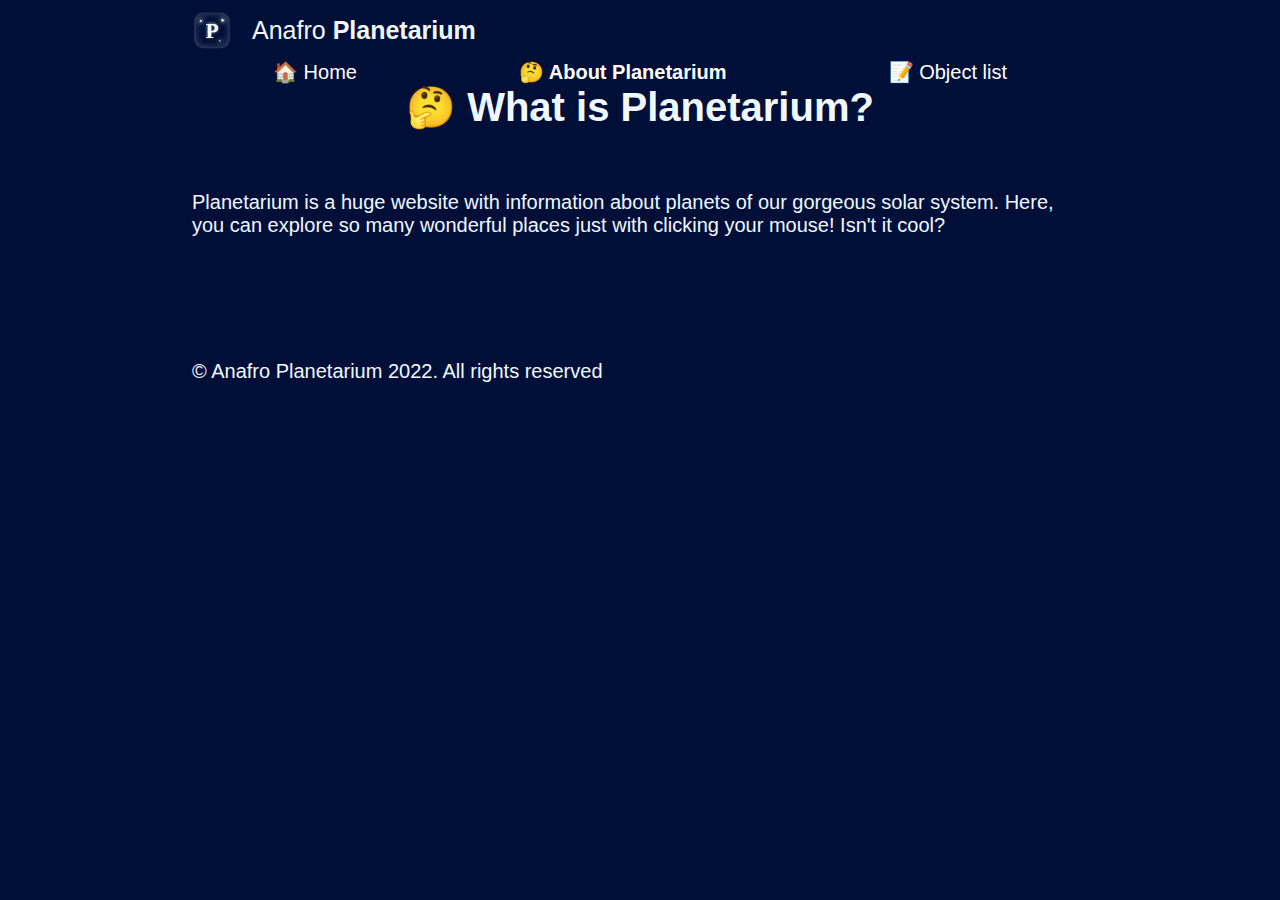
<file: about.html>
<!DOCTYPE html>
<html lang="en">
<head>
    <meta charset="UTF-8">
    <link rel="stylesheet" href="styles/stylesheet.css">
    <title>About | Anafro Planetary</title>
</head>
<body>
<div id="app-container">
    <div id="app">
        <noscript>
            <h3>Unfortunately, your browser does not support Javascript.</h3>
            <p>To use this website, please, enable JavaScript in your browser's settings.</p>
        </noscript>
        <header>
            <div id="logo">
                <img id="logo-image" src="assets/logo.svg" alt="Planetarium Logo">
                <span id="logo-title">
            <span id="logo-title-regular">Anafro</span>
            <span id="logo-title-bold">Planetarium</span>
        </span>
            </div>
        </header>
        <nav>
            <a class="nav-option" href="index.html">
                🏠 Home
            </a>
            <a class="nav-option selected">
                🤔 About Planetarium
            </a>
            <a class="nav-option" href="planets.html">
                📝 Object list
            </a>
        </nav>
        <main>
            <h1>🤔 What is Planetarium?</h1>
            <p>
                Planetarium is a huge website with information about planets
                of our gorgeous solar system. Here, you can explore so many
                wonderful places just with clicking your mouse! Isn't it cool?
            </p>
            <br>
        </main>
        <footer>
            <span>&copy; Anafro Planetarium 2022. All rights reserved</span>
        </footer>
    </div>
</div>
</body>
</html>
</file>
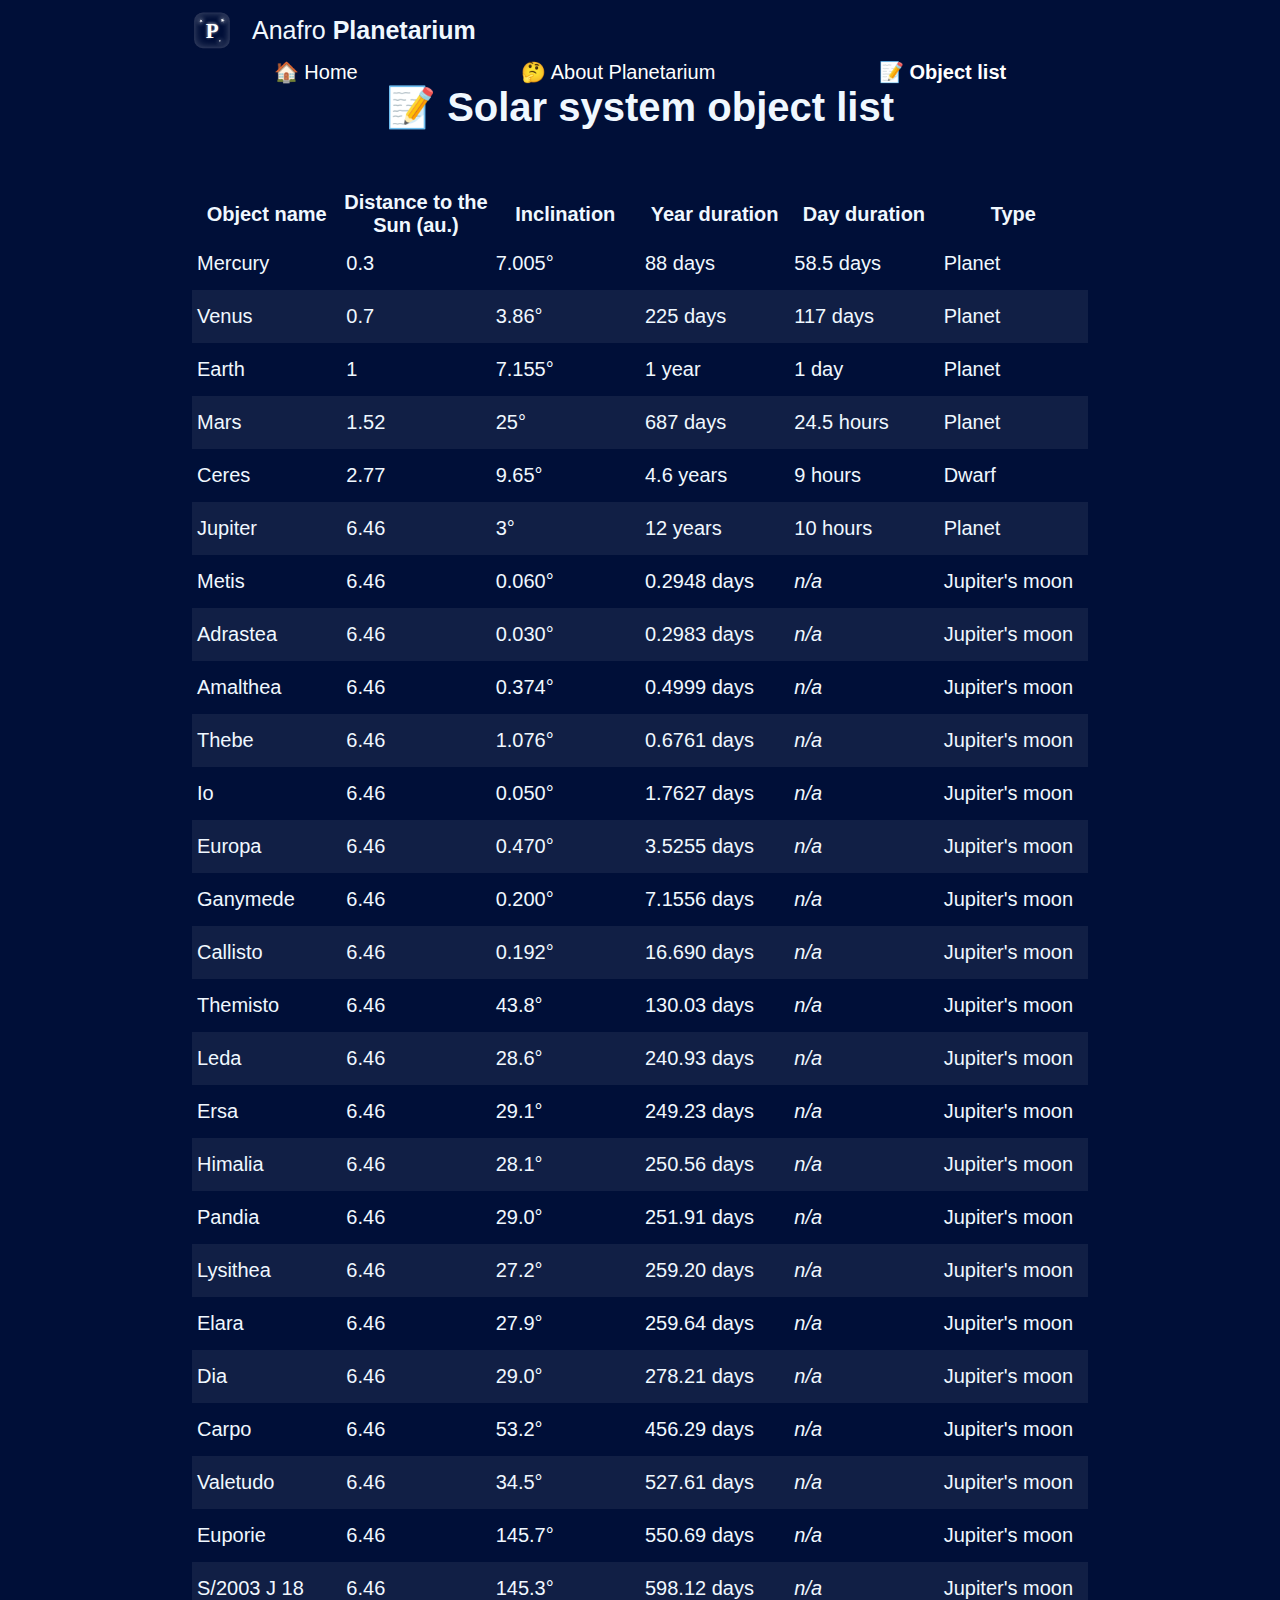
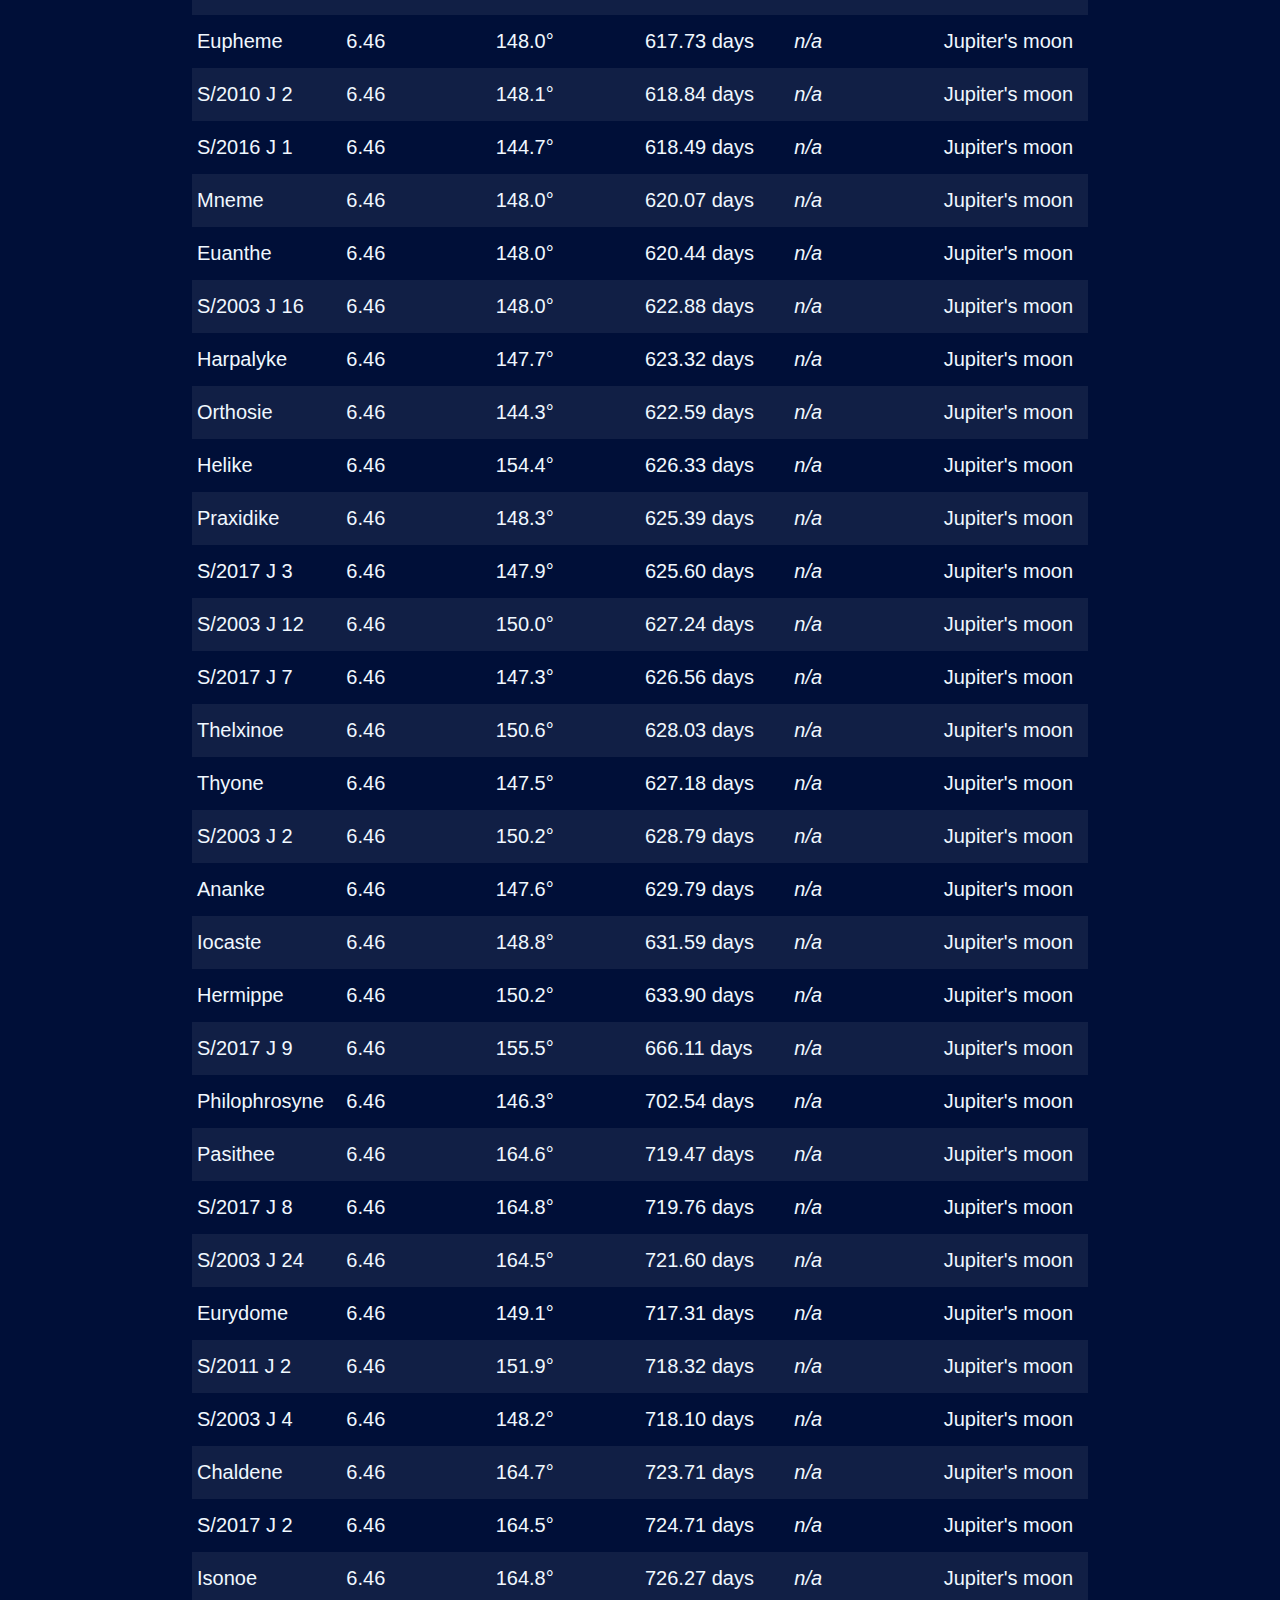
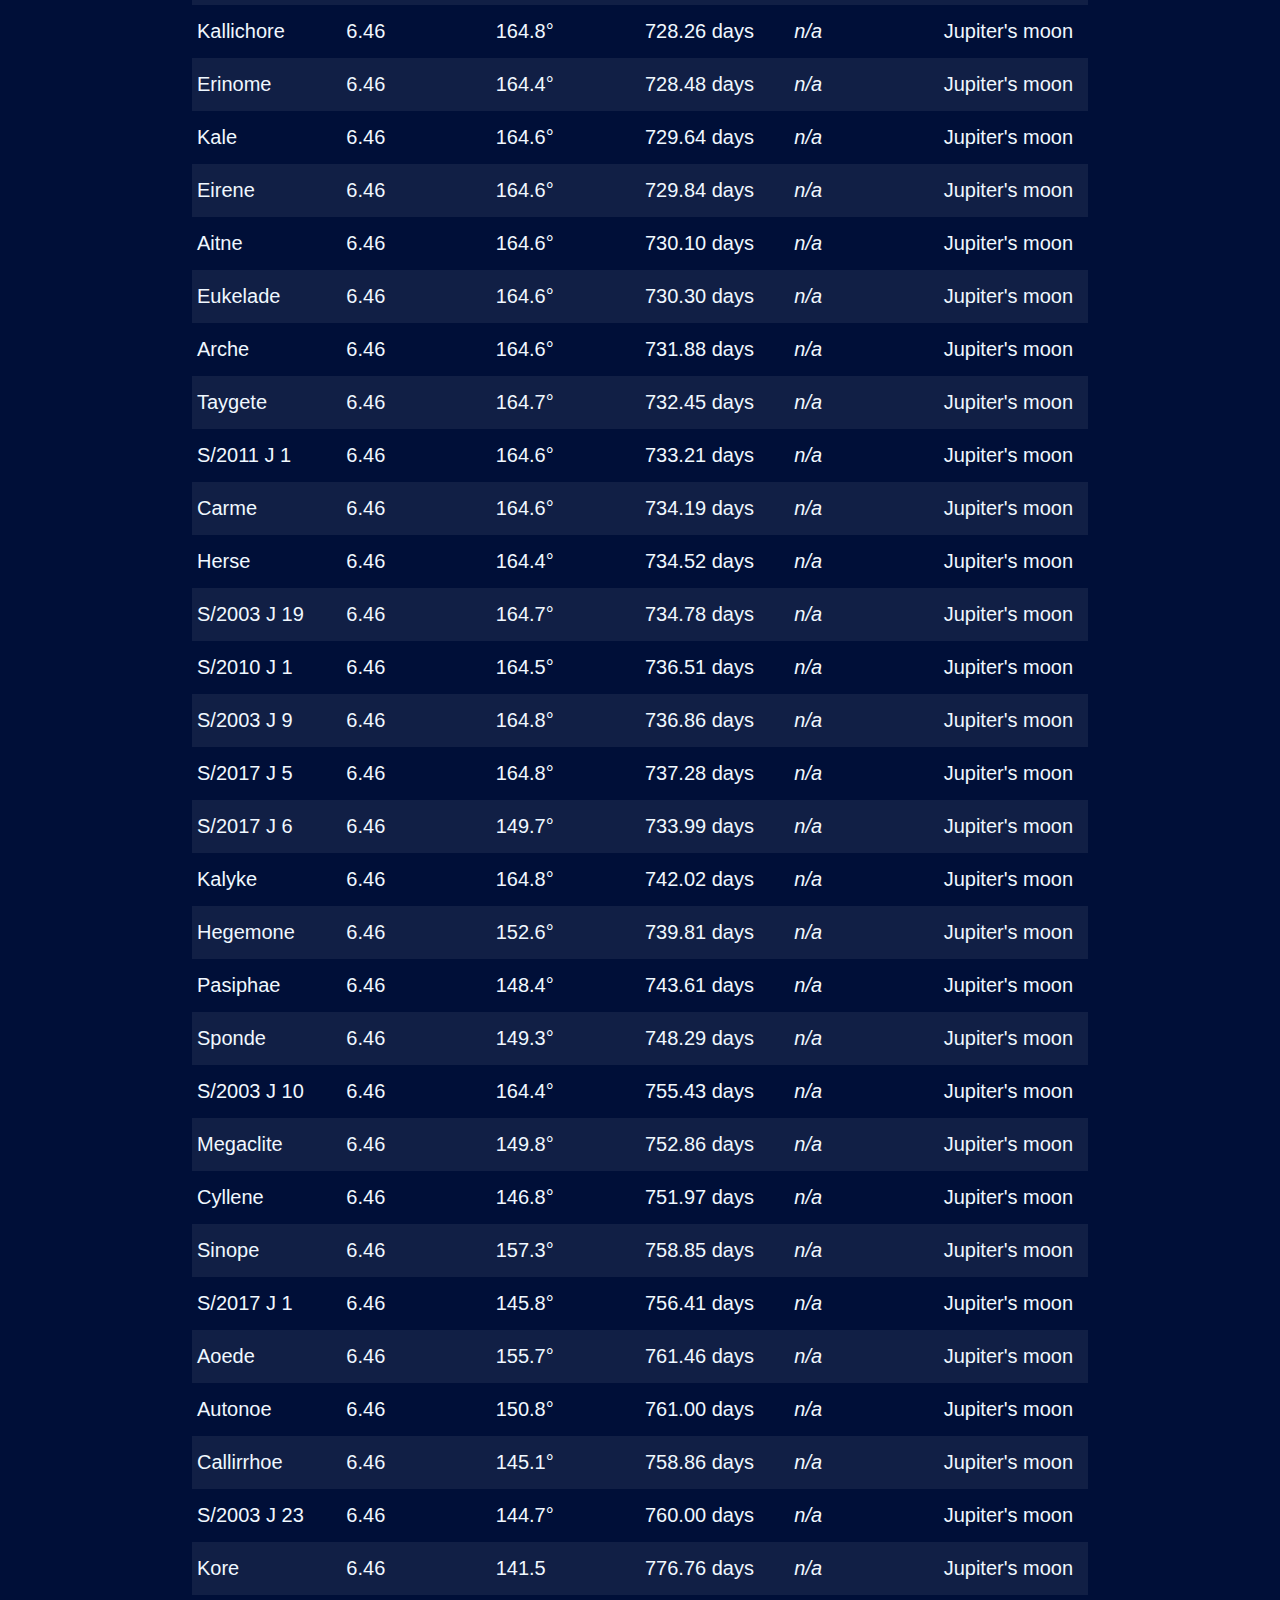
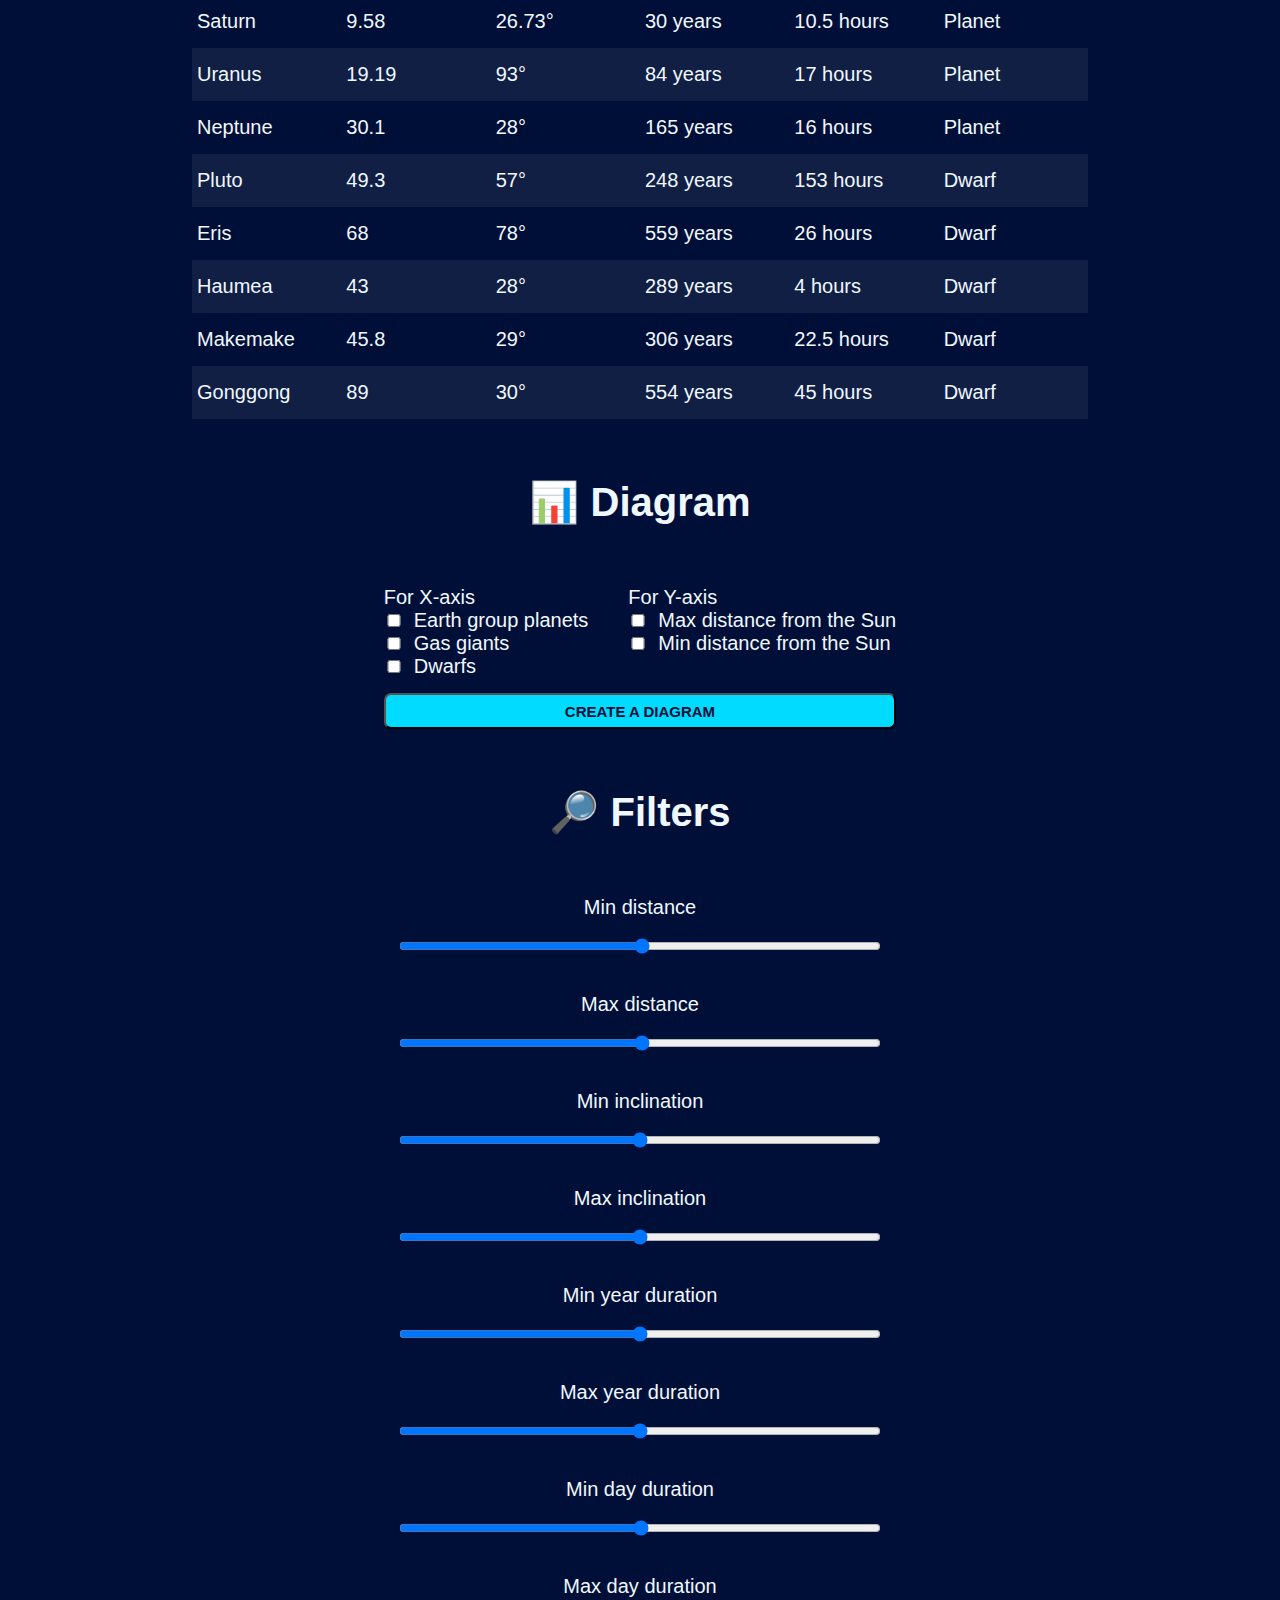
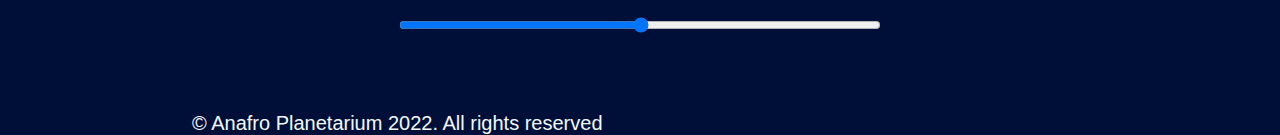
<file: planets.html>
<!DOCTYPE html>
<html lang="en">
<head>
    <meta charset="UTF-8">
    <link rel="stylesheet" href="styles/stylesheet.css">
    <title>Planets | Anafro Planetary</title>
</head>
<body>
    <div id="app-container">
        <div id="app">
            <noscript>
                <h3>Unfortunately, your browser does not support Javascript.</h3>
                <p>To use this website, please, enable JavaScript in your browser's settings.</p>
            </noscript>
            <header>
                <div id="logo">
                    <img id="logo-image" src="assets/logo.svg" alt="Planetarium Logo">
                    <span id="logo-title">
                        <span id="logo-title-regular">Anafro</span>
                        <span id="logo-title-bold">Planetarium</span>
                    </span>
                </div>
            </header>
            <nav>
                <a class="nav-option" href="index.html">
                    🏠 Home
                </a>
                <a class="nav-option" href="about.html">
                    🤔 About Planetarium
                </a>
                <a class="nav-option selected">
                    📝 Object list
                </a>
            </nav>
            <main>
                <h1>📝 Solar system object list</h1>
                <table id="object-table">
                    <thead>
                    <tr>
                        <th id="object-table-name"></th>
                        <th id="object-table-distance"></th>
                        <th id="object-table-inclination"></th>
                        <th id="object-table-year-duration"></th>
                        <th id="object-table-day-duration"></th>
                        <th id="object-table-type"></th>
                    </tr>
                    </thead>
                    <tr>
                        <td>Mercury</td>
                        <td>0.3</td>
                        <td>7.005&deg;</td>
                        <td>88 days</td>
                        <td>58.5 days</td>
                        <td>Planet</td>
                    </tr>
                    <tr>
                        <td>Venus</td>
                        <td>0.7</td>
                        <td>3.86&deg;</td>
                        <td>225 days</td>
                        <td>117 days</td>
                        <td>Planet</td>
                    </tr>
                    <tr>
                        <td>Earth</td>
                        <td>1</td>
                        <td>7.155&deg;</td>
                        <td>1 year</td>
                        <td>1 day</td>
                        <td>Planet</td>
                    </tr>
                    <tr>
                        <td>Mars</td>
                        <td>1.52</td>
                        <td>25&deg;</td>
                        <td>687 days</td>
                        <td>24.5 hours</td>
                        <td>Planet</td>
                    </tr>
                    <tr>
                        <td>Ceres</td>
                        <td>2.77</td>
                        <td>9.65&deg;</td>
                        <td>4.6 years</td>
                        <td>9 hours</td>
                        <td>Dwarf</td>
                    </tr>
                    <tr>
                        <td>Jupiter</td>
                        <td>6.46</td>
                        <td>3&deg;</td>
                        <td>12 years</td>
                        <td>10 hours</td>
                        <td>Planet</td>
                    </tr>
                    <tr>
                        <td>Metis</td>
                        <td>6.46</td>
                        <td>0.060&deg;</td>
                        <td>0.2948 days</td>
                        <td><i>n/a</i></td>
                        <td>Jupiter's moon</td>
                    </tr>
                    <tr>
                        <td>Adrastea</td>
                        <td>6.46</td>
                        <td>0.030&deg;</td>
                        <td>0.2983 days</td>
                        <td><i>n/a</i></td>
                        <td>Jupiter's moon</td>
                    </tr>
                    <tr>
                        <td>Amalthea</td>
                        <td>6.46</td>
                        <td>0.374&deg;</td>
                        <td>0.4999 days</td>
                        <td><i>n/a</i></td>
                        <td>Jupiter's moon</td>
                    </tr>
                    <tr>
                        <td>Thebe</td>
                        <td>6.46</td>
                        <td>1.076&deg;</td>
                        <td>0.6761 days</td>
                        <td><i>n/a</i></td>
                        <td>Jupiter's moon</td>
                    </tr>
                    <tr>
                        <td>Io</td>
                        <td>6.46</td>
                        <td>0.050&deg;</td>
                        <td>1.7627 days</td>
                        <td><i>n/a</i></td>
                        <td>Jupiter's moon</td>
                    </tr>
                    <tr>
                        <td>Europa</td>
                        <td>6.46</td>
                        <td>0.470&deg;</td>
                        <td>3.5255 days</td>
                        <td><i>n/a</i></td>
                        <td>Jupiter's moon</td>
                    </tr>
                    <tr>
                        <td>Ganymede</td>
                        <td>6.46</td>
                        <td>0.200&deg;</td>
                        <td>7.1556 days</td>
                        <td><i>n/a</i></td>
                        <td>Jupiter's moon</td>
                    </tr>
                    <tr>
                        <td>Callisto</td>
                        <td>6.46</td>
                        <td>0.192&deg;</td>
                        <td>16.690 days</td>
                        <td><i>n/a</i></td>
                        <td>Jupiter's moon</td>
                    </tr>
                    <tr>
                        <td>Themisto</td>
                        <td>6.46</td>
                        <td>43.8&deg;</td>
                        <td>130.03 days</td>
                        <td><i>n/a</i></td>
                        <td>Jupiter's moon</td>
                    </tr>
                    <tr>
                        <td>Leda</td>
                        <td>6.46</td>
                        <td>28.6&deg;</td>
                        <td>240.93 days</td>
                        <td><i>n/a</i></td>
                        <td>Jupiter's moon</td>
                    </tr>
                    <tr>
                        <td>Ersa</td>
                        <td>6.46</td>
                        <td>29.1&deg;</td>
                        <td>249.23 days</td>
                        <td><i>n/a</i></td>
                        <td>Jupiter's moon</td>
                    </tr>
                    <tr>
                        <td>Himalia</td>
                        <td>6.46</td>
                        <td>28.1&deg;</td>
                        <td>250.56 days</td>
                        <td><i>n/a</i></td>
                        <td>Jupiter's moon</td>
                    </tr>
                    <tr>
                        <td>Pandia</td>
                        <td>6.46</td>
                        <td>29.0&deg;</td>
                        <td>251.91 days</td>
                        <td><i>n/a</i></td>
                        <td>Jupiter's moon</td>
                    </tr>
                    <tr>
                        <td>Lysithea</td>
                        <td>6.46</td>
                        <td>27.2&deg;</td>
                        <td>259.20 days</td>
                        <td><i>n/a</i></td>
                        <td>Jupiter's moon</td>
                    </tr>
                    <tr>
                        <td>Elara</td>
                        <td>6.46</td>
                        <td>27.9&deg;</td>
                        <td>259.64 days</td>
                        <td><i>n/a</i></td>
                        <td>Jupiter's moon</td>
                    </tr>
                    <tr>
                        <td>Dia</td>
                        <td>6.46</td>
                        <td>29.0&deg;</td>
                        <td>278.21 days</td>
                        <td><i>n/a</i></td>
                        <td>Jupiter's moon</td>
                    </tr>
                    <tr>
                        <td>Carpo</td>
                        <td>6.46</td>
                        <td>53.2&deg;</td>
                        <td>456.29 days</td>
                        <td><i>n/a</i></td>
                        <td>Jupiter's moon</td>
                    </tr>
                    <tr>
                        <td>Valetudo</td>
                        <td>6.46</td>
                        <td>34.5&deg;</td>
                        <td>527.61 days</td>
                        <td><i>n/a</i></td>
                        <td>Jupiter's moon</td>
                    </tr>
                    <tr>
                        <td>Euporie</td>
                        <td>6.46</td>
                        <td>145.7&deg;</td>
                        <td>550.69 days</td>
                        <td><i>n/a</i></td>
                        <td>Jupiter's moon</td>
                    </tr>
                    <tr>
                        <td>S/2003 J 18</td>
                        <td>6.46</td>
                        <td>145.3&deg;</td>
                        <td>598.12 days</td>
                        <td><i>n/a</i></td>
                        <td>Jupiter's moon</td>
                    </tr>
                    <tr>
                        <td>Eupheme</td>
                        <td>6.46</td>
                        <td>148.0&deg;</td>
                        <td>617.73 days</td>
                        <td><i>n/a</i></td>
                        <td>Jupiter's moon</td>
                    </tr>
                    <tr>
                        <td>S/2010 J 2</td>
                        <td>6.46</td>
                        <td>148.1&deg;</td>
                        <td>618.84 days</td>
                        <td><i>n/a</i></td>
                        <td>Jupiter's moon</td>
                    </tr>
                    <tr>
                        <td>S/2016 J 1</td>
                        <td>6.46</td>
                        <td>144.7&deg;</td>
                        <td>618.49 days</td>
                        <td><i>n/a</i></td>
                        <td>Jupiter's moon</td>
                    </tr>
                    <tr>
                        <td>Mneme</td>
                        <td>6.46</td>
                        <td>148.0&deg;</td>
                        <td>620.07 days</td>
                        <td><i>n/a</i></td>
                        <td>Jupiter's moon</td>
                    </tr>
                    <tr>
                        <td>Euanthe</td>
                        <td>6.46</td>
                        <td>148.0&deg;</td>
                        <td>620.44 days</td>
                        <td><i>n/a</i></td>
                        <td>Jupiter's moon</td>
                    </tr>
                    <tr>
                        <td>S/2003 J 16</td>
                        <td>6.46</td>
                        <td>148.0&deg;</td>
                        <td>622.88 days</td>
                        <td><i>n/a</i></td>
                        <td>Jupiter's moon</td>
                    </tr>
                    <tr>
                        <td>Harpalyke</td>
                        <td>6.46</td>
                        <td>147.7&deg;</td>
                        <td>623.32 days</td>
                        <td><i>n/a</i></td>
                        <td>Jupiter's moon</td>
                    </tr>
                    <tr>
                        <td>Orthosie</td>
                        <td>6.46</td>
                        <td>144.3&deg;</td>
                        <td>622.59 days</td>
                        <td><i>n/a</i></td>
                        <td>Jupiter's moon</td>
                    </tr>
                    <tr>
                        <td>Helike</td>
                        <td>6.46</td>
                        <td>154.4&deg;</td>
                        <td>626.33 days</td>
                        <td><i>n/a</i></td>
                        <td>Jupiter's moon</td>
                    </tr>
                    <tr>
                        <td>Praxidike</td>
                        <td>6.46</td>
                        <td>148.3&deg;</td>
                        <td>625.39 days</td>
                        <td><i>n/a</i></td>
                        <td>Jupiter's moon</td>
                    </tr>
                    <tr>
                        <td>S/2017 J 3</td>
                        <td>6.46</td>
                        <td>147.9&deg;</td>
                        <td>625.60 days</td>
                        <td><i>n/a</i></td>
                        <td>Jupiter's moon</td>
                    </tr>
                    <tr>
                        <td>S/2003 J 12</td>
                        <td>6.46</td>
                        <td>150.0&deg;</td>
                        <td>627.24 days</td>
                        <td><i>n/a</i></td>
                        <td>Jupiter's moon</td>
                    </tr>
                    <tr>
                        <td>S/2017 J 7</td>
                        <td>6.46</td>
                        <td>147.3&deg;</td>
                        <td>626.56 days</td>
                        <td><i>n/a</i></td>
                        <td>Jupiter's moon</td>
                    </tr>
                    <tr>
                        <td>Thelxinoe</td>
                        <td>6.46</td>
                        <td>150.6&deg;</td>
                        <td>628.03 days</td>
                        <td><i>n/a</i></td>
                        <td>Jupiter's moon</td>
                    </tr>
                    <tr>
                        <td>Thyone</td>
                        <td>6.46</td>
                        <td>147.5&deg;</td>
                        <td>627.18 days</td>
                        <td><i>n/a</i></td>
                        <td>Jupiter's moon</td>
                    </tr>
                    <tr>
                        <td>S/2003 J 2</td>
                        <td>6.46</td>
                        <td>150.2&deg;</td>
                        <td>628.79 days</td>
                        <td><i>n/a</i></td>
                        <td>Jupiter's moon</td>
                    </tr>
                    <tr>
                        <td>Ananke</td>
                        <td>6.46</td>
                        <td>147.6&deg;</td>
                        <td>629.79 days</td>
                        <td><i>n/a</i></td>
                        <td>Jupiter's moon</td>
                    </tr>
                    <tr>
                        <td>Iocaste</td>
                        <td>6.46</td>
                        <td>148.8&deg;</td>
                        <td>631.59 days</td>
                        <td><i>n/a</i></td>
                        <td>Jupiter's moon</td>
                    </tr>
                    <tr>
                        <td>Hermippe</td>
                        <td>6.46</td>
                        <td>150.2&deg;</td>
                        <td>633.90 days</td>
                        <td><i>n/a</i></td>
                        <td>Jupiter's moon</td>
                    </tr>
                    <tr>
                        <td>S/2017 J 9</td>
                        <td>6.46</td>
                        <td>155.5&deg;</td>
                        <td>666.11 days</td>
                        <td><i>n/a</i></td>
                        <td>Jupiter's moon</td>
                    </tr>
                    <tr>
                        <td>Philophrosyne</td>
                        <td>6.46</td>
                        <td>146.3&deg;</td>
                        <td>702.54 days</td>
                        <td><i>n/a</i></td>
                        <td>Jupiter's moon</td>
                    </tr>
                    <tr>
                        <td>Pasithee</td>
                        <td>6.46</td>
                        <td>164.6&deg;</td>
                        <td>719.47 days</td>
                        <td><i>n/a</i></td>
                        <td>Jupiter's moon</td>
                    </tr>
                    <tr>
                        <td>S/2017 J 8</td>
                        <td>6.46</td>
                        <td>164.8&deg;</td>
                        <td>719.76 days</td>
                        <td><i>n/a</i></td>
                        <td>Jupiter's moon</td>
                    </tr>
                    <tr>
                        <td>S/2003 J 24</td>
                        <td>6.46</td>
                        <td>164.5&deg;</td>
                        <td>721.60 days</td>
                        <td><i>n/a</i></td>
                        <td>Jupiter's moon</td>
                    </tr>
                    <tr>
                        <td>Eurydome</td>
                        <td>6.46</td>
                        <td>149.1&deg;</td>
                        <td>717.31 days</td>
                        <td><i>n/a</i></td>
                        <td>Jupiter's moon</td>
                    </tr>
                    <tr>
                        <td>S/2011 J 2</td>
                        <td>6.46</td>
                        <td>151.9&deg;</td>
                        <td>718.32 days</td>
                        <td><i>n/a</i></td>
                        <td>Jupiter's moon</td>
                    </tr>
                    <tr>
                        <td>S/2003 J 4</td>
                        <td>6.46</td>
                        <td>148.2&deg;</td>
                        <td>718.10 days</td>
                        <td><i>n/a</i></td>
                        <td>Jupiter's moon</td>
                    </tr>
                    <tr>
                        <td>Chaldene</td>
                        <td>6.46</td>
                        <td>164.7&deg;</td>
                        <td>723.71 days</td>
                        <td><i>n/a</i></td>
                        <td>Jupiter's moon</td>
                    </tr>
                    <tr>
                        <td>S/2017 J 2</td>
                        <td>6.46</td>
                        <td>164.5&deg;</td>
                        <td>724.71 days</td>
                        <td><i>n/a</i></td>
                        <td>Jupiter's moon</td>
                    </tr>
                    <tr>
                        <td>Isonoe</td>
                        <td>6.46</td>
                        <td>164.8&deg;</td>
                        <td>726.27 days</td>
                        <td><i>n/a</i></td>
                        <td>Jupiter's moon</td>
                    </tr>
                    <tr>
                        <td>Kallichore</td>
                        <td>6.46</td>
                        <td>164.8&deg;</td>
                        <td>728.26 days</td>
                        <td><i>n/a</i></td>
                        <td>Jupiter's moon</td>
                    </tr>
                    <tr>
                        <td>Erinome</td>
                        <td>6.46</td>
                        <td>164.4&deg;</td>
                        <td>728.48 days</td>
                        <td><i>n/a</i></td>
                        <td>Jupiter's moon</td>
                    </tr>
                    <tr>
                        <td>Kale</td>
                        <td>6.46</td>
                        <td>164.6&deg;</td>
                        <td>729.64 days</td>
                        <td><i>n/a</i></td>
                        <td>Jupiter's moon</td>
                    </tr>
                    <tr>
                        <td>Eirene</td>
                        <td>6.46</td>
                        <td>164.6&deg;</td>
                        <td>729.84 days</td>
                        <td><i>n/a</i></td>
                        <td>Jupiter's moon</td>
                    </tr>
                    <tr>
                        <td>Aitne</td>
                        <td>6.46</td>
                        <td>164.6&deg;</td>
                        <td>730.10 days</td>
                        <td><i>n/a</i></td>
                        <td>Jupiter's moon</td>
                    </tr>
                    <tr>
                        <td>Eukelade</td>
                        <td>6.46</td>
                        <td>164.6&deg;</td>
                        <td>730.30 days</td>
                        <td><i>n/a</i></td>
                        <td>Jupiter's moon</td>
                    </tr>
                    <tr>
                        <td>Arche</td>
                        <td>6.46</td>
                        <td>164.6&deg;</td>
                        <td>731.88 days</td>
                        <td><i>n/a</i></td>
                        <td>Jupiter's moon</td>
                    </tr>
                    <tr>
                        <td>Taygete</td>
                        <td>6.46</td>
                        <td>164.7&deg;</td>
                        <td>732.45 days</td>
                        <td><i>n/a</i></td>
                        <td>Jupiter's moon</td>
                    </tr>
                    <tr>
                        <td>S/2011 J 1</td>
                        <td>6.46</td>
                        <td>164.6&deg;</td>
                        <td>733.21 days</td>
                        <td><i>n/a</i></td>
                        <td>Jupiter's moon</td>
                    </tr>
                    <tr>
                        <td>Carme</td>
                        <td>6.46</td>
                        <td>164.6&deg;</td>
                        <td>734.19 days</td>
                        <td><i>n/a</i></td>
                        <td>Jupiter's moon</td>
                    </tr>
                    <tr>
                        <td>Herse</td>
                        <td>6.46</td>
                        <td>164.4&deg;</td>
                        <td>734.52 days</td>
                        <td><i>n/a</i></td>
                        <td>Jupiter's moon</td>
                    </tr>
                    <tr>
                        <td>S/2003 J 19</td>
                        <td>6.46</td>
                        <td>164.7&deg;</td>
                        <td>734.78 days</td>
                        <td><i>n/a</i></td>
                        <td>Jupiter's moon</td>
                    </tr>
                    <tr>
                        <td>S/2010 J 1</td>
                        <td>6.46</td>
                        <td>164.5&deg;</td>
                        <td>736.51 days</td>
                        <td><i>n/a</i></td>
                        <td>Jupiter's moon</td>
                    </tr>
                    <tr>
                        <td>S/2003 J 9</td>
                        <td>6.46</td>
                        <td>164.8&deg;</td>
                        <td>736.86 days</td>
                        <td><i>n/a</i></td>
                        <td>Jupiter's moon</td>
                    </tr>
                    <tr>
                        <td>S/2017 J 5</td>
                        <td>6.46</td>
                        <td>164.8&deg;</td>
                        <td>737.28 days</td>
                        <td><i>n/a</i></td>
                        <td>Jupiter's moon</td>
                    </tr>
                    <tr>
                        <td>S/2017 J 6</td>
                        <td>6.46</td>
                        <td>149.7&deg;</td>
                        <td>733.99 days</td>
                        <td><i>n/a</i></td>
                        <td>Jupiter's moon</td>
                    </tr>
                    <tr>
                        <td>Kalyke</td>
                        <td>6.46</td>
                        <td>164.8&deg;</td>
                        <td>742.02 days</td>
                        <td><i>n/a</i></td>
                        <td>Jupiter's moon</td>
                    </tr>
                    <tr>
                        <td>Hegemone</td>
                        <td>6.46</td>
                        <td>152.6&deg;</td>
                        <td>739.81 days</td>
                        <td><i>n/a</i></td>
                        <td>Jupiter's moon</td>
                    </tr>
                    <tr>
                        <td>Pasiphae</td>
                        <td>6.46</td>
                        <td>148.4&deg;</td>
                        <td>743.61 days</td>
                        <td><i>n/a</i></td>
                        <td>Jupiter's moon</td>
                    </tr>
                    <tr>
                        <td>Sponde</td>
                        <td>6.46</td>
                        <td>149.3&deg;</td>
                        <td>748.29 days</td>
                        <td><i>n/a</i></td>
                        <td>Jupiter's moon</td>
                    </tr>
                    <tr>
                        <td>S/2003 J 10</td>
                        <td>6.46</td>
                        <td>164.4&deg;</td>
                        <td>755.43 days</td>
                        <td><i>n/a</i></td>
                        <td>Jupiter's moon</td>
                    </tr>
                    <tr>
                        <td>Megaclite</td>
                        <td>6.46</td>
                        <td>149.8&deg;</td>
                        <td>752.86 days</td>
                        <td><i>n/a</i></td>
                        <td>Jupiter's moon</td>
                    </tr>
                    <tr>
                        <td>Cyllene</td>
                        <td>6.46</td>
                        <td>146.8&deg;</td>
                        <td>751.97 days</td>
                        <td><i>n/a</i></td>
                        <td>Jupiter's moon</td>
                    </tr>
                    <tr>
                        <td>Sinope</td>
                        <td>6.46</td>
                        <td>157.3&deg;</td>
                        <td>758.85 days</td>
                        <td><i>n/a</i></td>
                        <td>Jupiter's moon</td>
                    </tr>
                    <tr>
                        <td>S/2017 J 1</td>
                        <td>6.46</td>
                        <td>145.8&deg;</td>
                        <td>756.41 days</td>
                        <td><i>n/a</i></td>
                        <td>Jupiter's moon</td>
                    </tr>
                    <tr>
                        <td>Aoede</td>
                        <td>6.46</td>
                        <td>155.7&deg;</td>
                        <td>761.46 days</td>
                        <td><i>n/a</i></td>
                        <td>Jupiter's moon</td>
                    </tr>
                    <tr>
                        <td>Autonoe</td>
                        <td>6.46</td>
                        <td>150.8&deg;</td>
                        <td>761.00 days</td>
                        <td><i>n/a</i></td>
                        <td>Jupiter's moon</td>
                    </tr>
                    <tr>
                        <td>Callirrhoe</td>
                        <td>6.46</td>
                        <td>145.1&deg;</td>
                        <td>758.86 days</td>
                        <td><i>n/a</i></td>
                        <td>Jupiter's moon</td>
                    </tr>
                    <tr>
                        <td>S/2003 J 23</td>
                        <td>6.46</td>
                        <td>144.7&deg;</td>
                        <td>760.00 days</td>
                        <td><i>n/a</i></td>
                        <td>Jupiter's moon</td>
                    </tr>
                    <tr>
                        <td>Kore</td>
                        <td>6.46</td>
                        <td>141.5</td>
                        <td>776.76 days</td>
                        <td><i>n/a</i></td>
                        <td>Jupiter's moon</td>
                    </tr>
                    <tr>
                        <td>Saturn</td>
                        <td>9.58</td>
                        <td>26.73&deg;</td>
                        <td>30 years</td>
                        <td>10.5 hours</td>
                        <td>Planet</td>
                    </tr>
                    <tr>
                        <td>Uranus</td>
                        <td>19.19</td>
                        <td>93&deg;</td>
                        <td>84 years</td>
                        <td>17 hours</td>
                        <td>Planet</td>
                    </tr>
                    <tr>
                        <td>Neptune</td>
                        <td>30.1</td>
                        <td>28&deg;</td>
                        <td>165 years</td>
                        <td>16 hours</td>
                        <td>Planet</td>
                    </tr>
                    <tr>
                        <td>Pluto</td>
                        <td>49.3</td>
                        <td>57&deg;</td>
                        <td>248 years</td>
                        <td>153 hours</td>
                        <td>Dwarf</td>
                    </tr>
                    <tr>
                        <td>Eris</td>
                        <td>68</td>
                        <td>78&deg;</td>
                        <td>559 years</td>
                        <td>26 hours</td>
                        <td>Dwarf</td>
                    </tr>
                    <tr>
                        <td>Haumea</td>
                        <td>43</td>
                        <td>28&deg;</td>
                        <td>289 years</td>
                        <td>4 hours</td>
                        <td>Dwarf</td>
                    </tr>
                    <tr>
                        <td>Makemake</td>
                        <td>45.8</td>
                        <td>29&deg;</td>
                        <td>306 years</td>
                        <td>22.5 hours</td>
                        <td>Dwarf</td>
                    </tr>
                    <tr>
                        <td>Gonggong</td>
                        <td>89</td>
                        <td>30&deg;</td>
                        <td>554 years</td>
                        <td>45 hours</td>
                        <td>Dwarf</td>
                    </tr>
                </table>

                <h1>📊 Diagram</h1>
                <div id="diagram-container">
                    <div id="diagram-axis-selections-container">
                        <div class="diagram-axis-selection" id="diagram-x-selection">
                            <p class="diagram-axis-selection-title">For X-axis</p>
                            <div class="diagram-axis-selector">
                                <input type="checkbox" name="diagram-earth-group" id="diagram-earth-group">
                                <label for="diagram-earth-group">Earth group planets</label>
                            </div>

                            <div class="diagram-axis-selector">
                                <input type="checkbox" name="diagram-gas-giants" id="diagram-gas-giants">
                                <label for="diagram-gas-giants">Gas giants</label>
                            </div>

                            <div class="diagram-axis-selector">
                                <input type="checkbox" name="" id="diagram-dwarfs">
                                <label for="diagram-dwarfs">Dwarfs</label>
                            </div>
                        </div>

                        <div class="diagram-axis-selection" id="diagram-y-selection">
                            <p class="diagram-axis-selection-title">For Y-axis</p>

                            <div class="diagram-axis-selector">
                                <input type="checkbox" name="diagram-earth" id="diagram-max-distance">
                                <label for="diagram-max-distance">Max distance from the Sun</label>
                            </div>

                            <div class="diagram-axis-selector">
                                <input type="checkbox" name="diagram-min-distance" id="diagram-min-distance">
                                <label for="diagram-min-distance">Min distance from the Sun</label>
                            </div>
                        </div>
                    </div>

                    <button id="make-diagram-button">Create a diagram</button>
                </div>

                <h1>🔎 Filters</h1>
                <form id="filter-form">
                    <label for="min-distance">Min distance</label>
                    <input id="min-distance" type="range" min="0" max="89">

                    <label for="max-distance">Max distance</label>
                    <input id="max-distance" type="range" min="0" max="89">

                    <label for="min-inclination">Min inclination</label>
                    <input id="min-inclination" type="range" min="0" max="180">

                    <label for="max-inclination">Max inclination</label>
                    <input id="max-inclination" type="range" min="0" max="180">

                    <label for="min-year-duration">Min year duration</label>
                    <input id="min-year-duration" type="range" min="0" max="554">

                    <label for="max-year-duration">Max year duration</label>
                    <input id="max-year-duration" type="range" min="0" max="554">

                    <label for="min-day-duration">Min day duration</label>
                    <input id="min-day-duration" type="range" min="0" max="177">

                    <label for="max-day-duration">Max day duration</label>
                    <input id="max-day-duration" type="range" min="0" max="177">
                </form>
            </main>

            <footer>
                <span>&copy; Anafro Planetarium 2022. All rights reserved</span>
            </footer>
        </div>
    </div>
</body>
</html>
</file>
<file: styles/stylesheet.css>
* {
  margin: 0;
  padding: 0;
  font-family: "Gilroy", sans-serif;
}

a {
  color: #F0F8FF;
  text-decoration: unset;
  user-select: none;
}
a:visited, a:active {
  color: #F0F8FF;
  text-decoration: unset;
  user-select: none;
}

abbr {
  cursor: help;
}

header {
  display: flex;
  flex-direction: column;
  gap: 5px;
  padding: 0.5em 0;
}

body {
  background-color: #000F38;
  color: #F0F8FF;
  font-size: 125%;
  overflow-x: hidden;
}

#app-container {
  display: flex;
  justify-content: center;
  width: 100vw;
}

#app {
  width: 70vw;
}

#logo {
  display: flex;
  gap: 1em;
  align-items: center;
}

#logo-title {
  font-size: 1.25em;
}

#logo-image {
  width: 2em;
  height: 2em;
}

#logo-title-regular {
  font-weight: 400;
}

#logo-title-bold {
  font-weight: 800;
}

nav {
  display: flex;
  align-items: center;
  justify-content: space-around;
}

.nav-option {
  color: white;
}
.nav-option.selected {
  font-weight: 800;
  cursor: not-allowed;
}

#banner {
  width: 100%;
}

@keyframes title-emoji-floating {
  from {
    transform: translateY(0px) rotate(0deg);
  }
  25% {
    transform: translateY(5px) rotate(5deg);
  }
  75% {
    transform: translateY(0px) rotate(0deg) scale(1.2);
  }
  to {
    transform: translateY(-5px) rotate(-5deg);
  }
}
#title-emoji {
  display: inline-block;
  animation: title-emoji-floating 10s infinite alternate ease-in-out;
}

#title {
  font-size: 2em;
}

#subtitle {
  margin-top: 0.5em;
}

main {
  display: flex;
  flex-direction: column;
  gap: 3em;
  align-items: center;
  justify-content: center;
}

article {
  width: 100%;
}

#planet-gallery {
  display: flex;
  flex-wrap: wrap;
  justify-content: space-between;
  align-items: flex-start;
  margin-top: 0.5em;
}

.planet-gallery-item-image {
  width: 100px;
  height: 100px;
}

.planet-gallery-item-caption {
  width: 100%;
  text-align: center;
  font-style: italic;
}

form {
  width: 50%;
}

button {
  background: #00DBFF;
  color: #000F38;
  font-size: 0.75em;
  padding: 0.5em 1.5em;
  border-radius: 7px;
  text-transform: uppercase;
  font-weight: 800;
  margin-top: 1em;
}

#diagram-container {
  display: flex;
  flex-direction: column;
}
#diagram-container #diagram-axis-selections-container {
  display: flex;
  gap: 2em;
}
#diagram-container #diagram-axis-selections-container .diagram-axis-selection {
  display: flex;
  flex-direction: column;
}
#diagram-container #diagram-axis-selections-container .diagram-axis-selection .diagram-axis-selector {
  display: flex;
  align-items: center;
}
#diagram-container #diagram-axis-selections-container .diagram-axis-selection .diagram-axis-selector input[type=checkbox] {
  width: 1em;
  height: auto;
  margin-top: 0;
  margin-right: 10px;
}

.diagram-description-line {
  opacity: 0.3;
  font-style: italic;
}

footer {
  margin-top: 2em;
}

input {
  width: 100%;
  display: inline-block;
  font-family: "Gilroy", sans-serif;
  font-size: 1em;
  background: #000F38;
  color: #F0F8FF;
  padding: 0.4em 0.8em;
  outline: none;
  border-radius: 5px;
  border: rgba(255, 255, 255, 0.4666666667) 1px solid;
  margin-top: 0.5em;
}
input::placeholder {
  color: rgba(255, 255, 255, 0.4666666667);
}

#object-table {
  table-layout: fixed;
  padding: 0;
  border: 0;
  border-collapse: collapse;
  width: 100%;
}
#object-table * {
  border: none;
}
#object-table td {
  padding: 0.75em 0.25em;
}
#object-table tr:nth-of-type(2n) {
  background: rgba(255, 255, 255, 0.0666666667);
}

#filter-form {
  display: flex;
  align-items: center;
  justify-content: center;
  flex-direction: column;
}
#filter-form input[type=range] {
  margin-bottom: 1.5em;
}

#object-table-name::before {
  content: "Object name";
}

#object-table-distance::before {
  content: "Distance to the Sun (au.)";
}

#object-table-inclination::before {
  content: "Inclination";
}

#object-table-year-duration::before {
  content: "Year duration";
}

#object-table-day-duration::before {
  content: "Day duration";
}

#object-table-type::before {
  content: "Type";
}

/* Small devices */
@media only screen and (max-width: 600px) {
  #app {
    max-width: 95vw;
  }
}
@media only screen and (max-width: 800px) {
  .planet-gallery-item:nth-child(n+4) {
    display: none;
  }
  nav {
    display: flex;
    align-items: center;
    justify-content: center;
    flex-direction: column;
  }
}
/* Medium devices */
@media only screen and (min-width: 600px) and (max-width: 1200px) {
  #app {
    max-width: 80vw;
  }
}
/* Both small and medium devices */
@media only screen and (max-width: 1200px) {
  #banner {
    display: none;
  }
  #object-table {
    font-size: 0.8em;
  }
  h1 {
    font-size: 1.75em;
    margin-top: 2em;
  }
  #object-table-name::before {
    content: "Name";
  }
  #object-table-distance::before {
    content: "Distance";
  }
  #object-table-inclination::before {
    content: "Incl.";
  }
  #object-table-year-duration::before {
    content: "Year dur.";
  }
  #object-table-day-duration::before {
    content: "Year dur.";
  }
  #object-table th:last-child, td:last-child {
    display: none;
  }
  main {
    gap: 1.5em;
  }
  #title {
    font-size: 1.5em;
  }
  #question-form {
    display: flex;
    flex-direction: column;
    width: 100%;
  }
  #question-form input {
    font-size: 0.9em;
  }
  #question-form * {
    max-width: 100%;
    padding: 0.5em 0;
    margin-bottom: 0.5em;
  }
  #question-form > *:last-child {
    margin-top: 1em;
  }
}

/*# sourceMappingURL=stylesheet.css.map */
</file>
